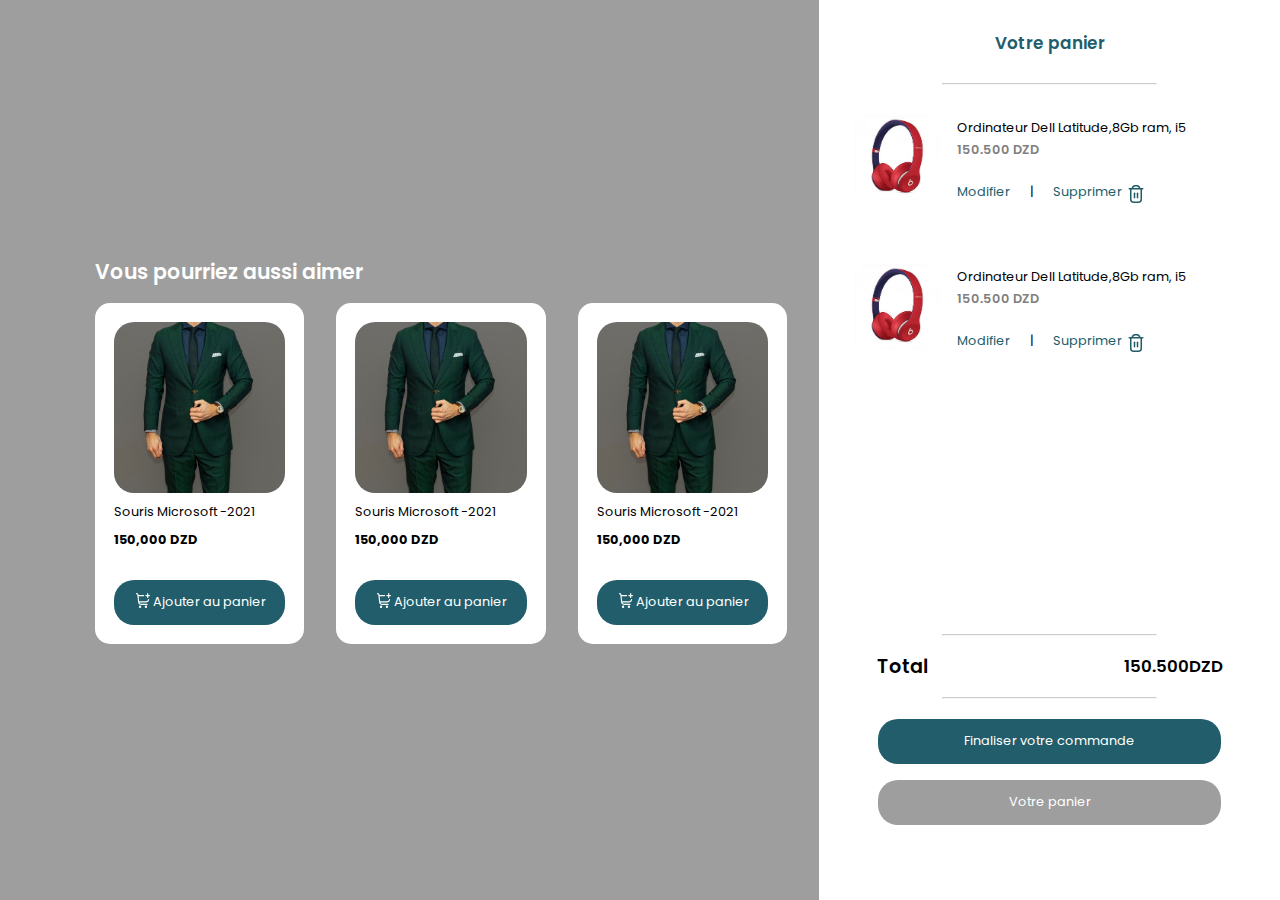
<file: index.html>
<!DOCTYPE html>
<html lang="en">
  <head>
    <title>Ajouter au panier</title>
    <meta charset="UTF-8" />
    <meta name="viewport" content="width=device-width, initial-scale=1" />
    <link rel="shortcut icon" href="./img/favicon.png" type="image/x-icon" />
    <link href="style/style-commande.css" rel="stylesheet" />
    <link rel="stylesheet" href="style/options.css" />
    <link
      href="https://fonts.googleapis.com/css2?family=Poppins:ital,wght@0,100;0,200;0,300;0,400;0,500;0,600;0,700;0,800;0,900;1,200;1,300;1,400;1,500;1,600;1,700;1,800;1,900&display=swap"
      rel="stylesheet"
    />
  </head>
  <body>
    <div class="cols-container">
      <div style="margin-left: 7.4vw">
        <h3 class="mb-10 fg-white" style="font-size: clamp(1rem,1.6vw,5rem);font-weight: 600;">Vous pourriez aussi aimer</h3>
        <div class="suggestions">
          <div class="card-container">
            <div>
              
            <div class="img-container">
              <img
                src="img/prods/prod12.jpg"
                alt="produit"
                class="w-100 b-r-20"
              />
            </div>
            <p class="mt-10 mb-10" >Souris Microsoft -2021</p>
            <p ><b>150,000 DZD</b></p>
          </div>
            <div style="margin-top: calc(2vh + 1vw);">
              <button
                type="button"
                name=""
                class="submit w-100"
                style="
                  display: flex;
                  justify-content: center;
                  align-items: center;
                  padding-top: 1.5vh;
                  padding-bottom: 1.5vh;
                  border-radius: 20px;
                  font-size: max(10px,1vw);
                "
              >
                <div style="margin: 0 max(2px,0.2vw); padding: 0;width: max(11px,1.1vw);height: 2vh;">
                  <img
                    src="Icons/Add to bag.svg"
                    alt=""
                    style="
                           width: 100%;
                      filter: invert(100%) sepia(1%) saturate(527%)
                        hue-rotate(291deg) brightness(119%) contrast(100%);
                    "
                  />
                </div>
                Ajouter au panier
              </button>
            </div>
          </div>
          <div class="card-container">
            <div>
              
            <div class="img-container">
              <img
                src="img/prods/prod12.jpg"
                alt="produit"
                class="w-100 b-r-20"
              />
            </div>
            <p class="mt-10 mb-10" >Souris Microsoft -2021</p>
            <p ><b>150,000 DZD</b></p>
          </div>
            <div style="margin-top: calc(2vh + 1vw);">
              <button
                type="button"
                name=""
                class="submit w-100"
                style="
                  display: flex;
                  justify-content: center;
                  align-items: center;
                  padding-top: 1.5vh;
                  padding-bottom: 1.5vh;
                  border-radius: 20px;
                  font-size: max(10px,1vw);
                "
              >
                <div style="margin: 0 max(2px,0.2vw); padding: 0;width: max(11px,1.1vw);height: 2vh;">
                  <img
                    src="Icons/Add to bag.svg"
                    alt=""
                    style="
                           width: 100%;
                      filter: invert(100%) sepia(1%) saturate(527%)
                        hue-rotate(291deg) brightness(119%) contrast(100%);
                    "
                  />
                </div>
                Ajouter au panier
              </button>
            </div>
          </div>
          <div class="card-container">
            <div>
              
            <div class="img-container">
              <img
                src="img/prods/prod12.jpg"
                alt="produit"
                class="w-100 b-r-20"
              />
            </div>
            <p class="mt-10 mb-10" >Souris Microsoft -2021</p>
            <p ><b>150,000 DZD</b></p>
          </div>
            <div style="margin-top: calc(2vh + 1vw);">
              <button
                type="button"
                name=""
                class="submit w-100"
                style="
                  display: flex;
                  justify-content: center;
                  align-items: center;
                  padding-top: 1.5vh;
                  padding-bottom: 1.5vh;
                  border-radius: 20px;
                  font-size: max(10px,1vw);
                "
              >
                <div style="margin: 0 max(2px,0.2vw); padding: 0;width: max(11px,1.1vw);height: 2vh;">
                  <img
                    src="Icons/Add to bag.svg"
                    alt=""
                    style="
                           width: 100%;
                      filter: invert(100%) sepia(1%) saturate(527%)
                        hue-rotate(291deg) brightness(119%) contrast(100%);
                    "
                  />
                </div>
                Ajouter au panier
              </button>
            </div>
          </div>
        </div>

      </div>

      <div style="height: 100%; background: white;padding: 0 1rem 1rem 1rem; display: flex;flex-direction: column;justify-content: space-between;">
        <div >
          
        <h3 class="t-al-center fg-d-green m-20p" style="font-weight: 600;font-size: max(13.2px,1.32vw);margin-top: 3.3vh;">Votre panier</h3>
        <hr class="hr" style="margin: 3vh auto" />

        <div class="article-container"> 
          <div class="img-container">
            <img src="img/prods/prod02.jpg"  alt="" class="article-img w-100" />
          </div>
          <div class="article-desc" >
            <div>
              <p class="article-title">Ordinateur Dell Latitude,8Gb ram, i5</p>
              <p class="article-price">150.500 DZD</p>
            </div>

            <div class="mt-20">
              <a href="#" class="link-mod">Modifier</a
              ><span style="padding: 0 20px">|</span
              ><a href="#" class="link-mod pos-rel"
                >Supprimer

                <img src="Icons/Delete.svg" alt="" class="img-del-link"
              /></a>
            </div>
          </div>
        </div>

        <div class="article-container">
          <div class="img-container">
            <img src="img/prods/prod02.jpg" alt="" class="article-img w-100" />
          </div>
          <div class="article-desc">
            <div>
              <p class="article-title">Ordinateur Dell Latitude,8Gb ram, i5</p>
              <p class="article-price">150.500 DZD</p>
            </div>

            <div class="mt-20">
              <a href="#" class="link-mod">Modifier</a
              ><span style="padding: 0 20px">|</span
              ><a href="#" class="link-mod pos-rel"
                >Supprimer

                <img src="Icons/Delete.svg" alt="" class="img-del-link"
              /></a>
            </div>
          </div>
        </div>
      </div>
      <div style="padding-bottom: 4.8vh ;">
        
        <hr class="hr m-1r-auto" />

        <div
          class="pd-20-0 space-b"
          style="width: 90%; margin: auto;  "
        >
          <div class="f-bold" style="font-size: max(15px,1.5vw);">Total</div>
          <div class="f-bold" style="font-size: max(1.3vw,13px);">150.500DZD</div>
        </div>
        <hr class="hr m-1r-auto " />

        <div class="div-submit w-100 mt-20">
          <input
            type="button"
            class="submit"
            value="Finaliser votre commande"
                style="
                  padding-top: 1.5vh;
                  padding-bottom: 1.5vh;
                  border-radius: 20px;
                  font-size: max(10px,1vw);
                "
          />
        </div>
        <div class="div-submit w-100" style="margin: 1rem 0;">
          <input
            type="button"
            class="submit"
            value="Votre panier"
                style="
                  padding-top: 1.5vh;
            background: #9e9e9e;
                  padding-bottom: 1.5vh;
                  border-radius: 20px;
                  font-size: max(10px,1vw);
                "
          />
        </div>

      </div>
      </div>
    </div>
  </body>
</html>
</file>
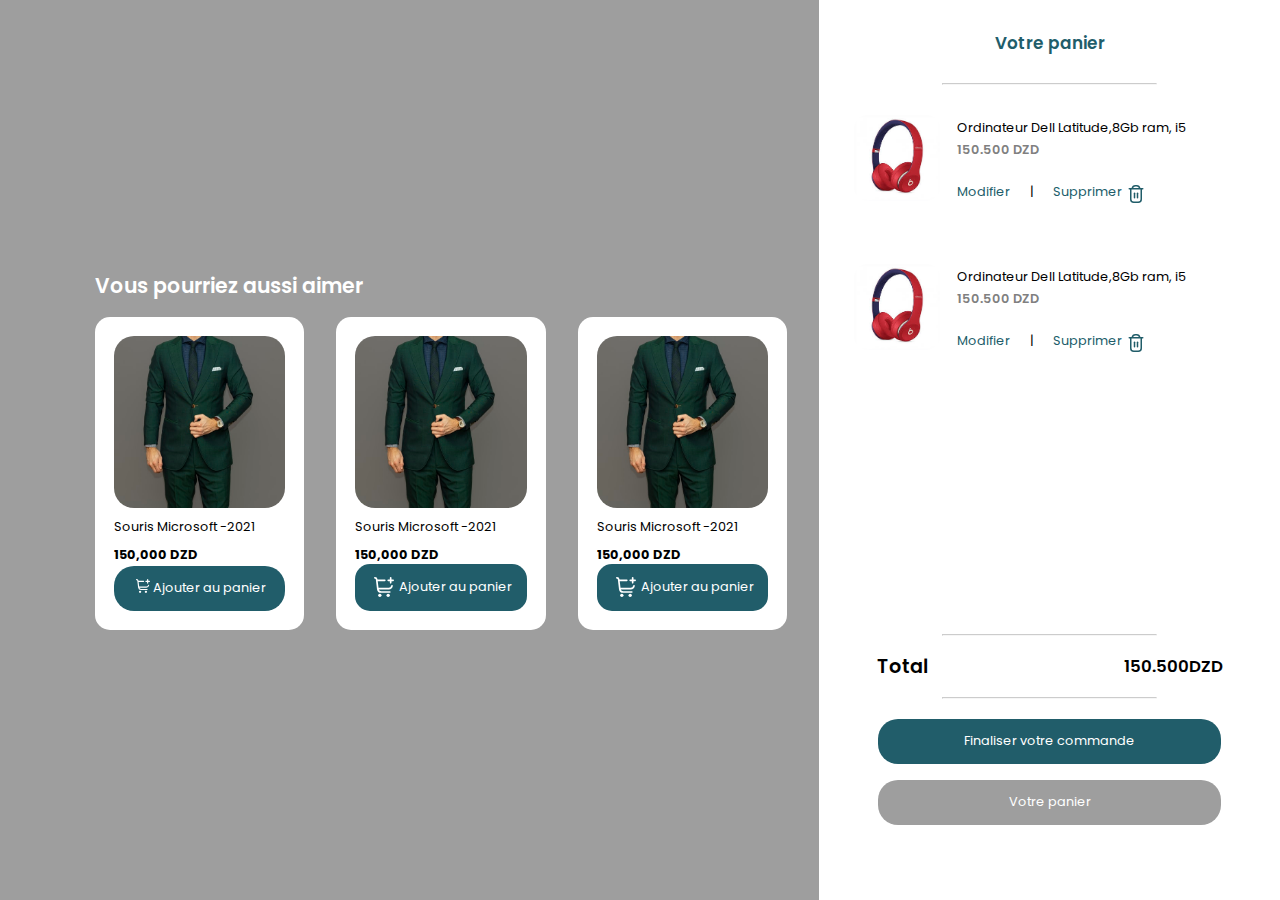
<file: ajouter-au-panier.html>
<!DOCTYPE html>
<html lang="en">
  <head>
    <title>Ajouter au panier</title>
    <meta charset="UTF-8" />
    <meta name="viewport" content="width=device-width, initial-scale=1" />
    <link rel="shortcut icon" href="./img/favicon.png" type="image/x-icon" />
    <link href="style/style-commande.css" rel="stylesheet" />
    <link rel="stylesheet" href="style/options.css" />
    <link
      href="https://fonts.googleapis.com/css2?family=Poppins:ital,wght@0,100;0,200;0,300;0,400;0,500;0,600;0,700;0,800;0,900;1,200;1,300;1,400;1,500;1,600;1,700;1,800;1,900&display=swap"
      rel="stylesheet"
    />
  </head>
  <body>
    <div class="cols-container">
      <div style="margin-left: 7.4vw">
        <h3 class="mb-10 fg-white" style="font-size: clamp(1rem,1.6vw,5rem);font-weight: 600;">Vous pourriez aussi aimer</h3>
        <div class="suggestions">
          <div class="card-container">
            <div>
              
            <div class="img-container">
              <img
                src="img/prods/prod12.jpg"
                alt="produit"
                class="w-100 b-r-20"
              />
            </div>
            <p class="mt-10 mb-10" style="font-size: 1vw;">Souris Microsoft -2021</p>
            <p style="font-size: 1vw;"><b>150,000 DZD</b></p>
          </div>
            <div >
              <button
                type="button"
                name=""
                class="submit w-100"
                style="
                  display: flex;
                  justify-content: center;
                  align-items: center;
                  padding-top: 1.5vh;
                  padding-bottom: 1.5vh;
                  border-radius: 20px;
                  font-size: clamp(8px,1vw,2rem);
                "
              >
                <div style="margin: 0 .2vw; padding: 0;width: 1.1vw;height: 2vh;">
                  <img
                    src="Icons/Add to bag.svg"
                    alt=""
                    style="
                           width: 100%;
                      filter: invert(100%) sepia(1%) saturate(527%)
                        hue-rotate(291deg) brightness(119%) contrast(100%);
                    "
                  />
                </div>
                Ajouter au panier
              </button>
            </div>
          </div>
          <div class="card-container">
            <div>
              
            <div class="img-container">
              <img
                src="img/prods/prod12.jpg"
                alt="produit"
                class="w-100 b-r-20"
              />
            </div>
            <p class="mt-10 mb-10" style="font-size: 1vw;">Souris Microsoft -2021</p>
            <p style="font-size: 1vw;"><b>150,000 DZD</b></p>
          </div>
            <div >
              <button
                type="button"
                name=""
                class="submit w-100"
                style="
                  display: flex;
                  justify-content: center;
                  align-items: center;
                  padding-top: 1.5vh;
                  padding-bottom: 1.5vh;
                  border-radius: 15px;
                  font-size: clamp(8px,1vw,2rem);
                "
              >
                <div style="margin: 0 5px; padding: 0; height: 20px">
                  <img
                    src="Icons/Add to bag.svg"
                    alt=""
                    style="
                      width: 20px;
                      height: 20px;
                      filter: invert(100%) sepia(1%) saturate(527%)
                        hue-rotate(291deg) brightness(119%) contrast(100%);
                    "
                  />
                </div>
                Ajouter au panier
              </button>
            </div>
          </div>
          <div class="card-container">
            <div>
              
            <div class="img-container">
              <img
                src="img/prods/prod12.jpg"
                alt="produit"
                class="w-100 b-r-20"
              />
            </div>
            <p class="mt-10 mb-10" style="font-size: 1vw;">Souris Microsoft -2021</p>
            <p style="font-size: 1vw;"><b>150,000 DZD</b></p>
          </div>
            <div >
              <button
                type="button"
                name=""
                class="submit w-100"
                style="
                  display: flex;
                  justify-content: center;
                  align-items: center;
                  padding-top: 1.5vh;
                  padding-bottom: 1.5vh;
                  border-radius: 15px;
                  font-size: 1vw;
                "
              >
                <div style="margin: 0 5px; padding: 0; height: 20px">
                  <img
                    src="Icons/Add to bag.svg"
                    alt=""
                    style="
                      width: 20px;
                      height: 20px;
                      filter: invert(100%) sepia(1%) saturate(527%)
                        hue-rotate(291deg) brightness(119%) contrast(100%);
                    "
                  />
                </div>
                Ajouter au panier
              </button>
            </div>
          </div>
        </div>

      </div>

      <div style="height: 100vh; background: white;padding: 0 1rem 1rem 1rem; display: flex;flex-direction: column;justify-content: space-between;">
        <div >
          
        <h3 class="t-al-center fg-d-green m-20p" style="font-weight: 600;font-size: 1.32vw;margin-top: 3.3vh;">Votre panier</h3>
        <hr class="hr" style="margin: 3vh auto" />

        <div class="article-container"> 
          <div class="img-container">
            <img src="img/prods/prod02.jpg"  alt="" class="article-img w-100" />
          </div>
          <div class="article-desc" >
            <div>
              <p class="article-title">Ordinateur Dell Latitude,8Gb ram, i5</p>
              <p class="article-price">150.500 DZD</p>
            </div>

            <div class="mt-20">
              <a href="#" class="link-mod">Modifier</a
              ><span style="padding: 0 20px">|</span
              ><a href="#" class="link-mod pos-rel"
                >Supprimer

                <img src="Icons/Delete.svg" alt="" class="img-del-link"
              /></a>
            </div>
          </div>
        </div>

        <div class="article-container">
          <div class="img-container">
            <img src="img/prods/prod02.jpg" alt="" class="article-img w-100" />
          </div>
          <div class="article-desc">
            <div>
              <p class="article-title">Ordinateur Dell Latitude,8Gb ram, i5</p>
              <p class="article-price">150.500 DZD</p>
            </div>

            <div class="mt-20">
              <a href="#" class="link-mod">Modifier</a
              ><span style="padding: 0 20px">|</span
              ><a href="#" class="link-mod pos-rel"
                >Supprimer

                <img src="Icons/Delete.svg" alt="" class="img-del-link"
              /></a>
            </div>
          </div>
        </div>
      </div>
      <div style="padding-bottom: 4.8vh ;">
        
        <hr class="hr m-1r-auto" />

        <div
          class="pd-20-0 space-b"
          style="width: 90%; margin: auto;  "
        >
          <div class="f-bold" style="font-size: 1.5vw;">Total</div>
          <div class="f-bold" style="font-size: 1.3vw;">150.500DZD</div>
        </div>
        <hr class="hr m-1r-auto " />

        <div class="div-submit w-100 mt-20">
          <input
            type="button"
            class="submit"
            value="Finaliser votre commande"
                style="
                  padding-top: 1.5vh;
                  padding-bottom: 1.5vh;
                  border-radius: 20px;
                  font-size: 1vw;
                "
          />
        </div>
        <div class="div-submit w-100" style="margin: 1rem 0;">
          <input
            type="button"
            class="submit"
            value="Votre panier"
                style="
                  padding-top: 1.5vh;
            background: #9e9e9e;
                  padding-bottom: 1.5vh;
                  border-radius: 20px;
                  font-size: 1vw;
                "
          />
        </div>

      </div>
      </div>
    </div>
  </body>
</html>
</file>
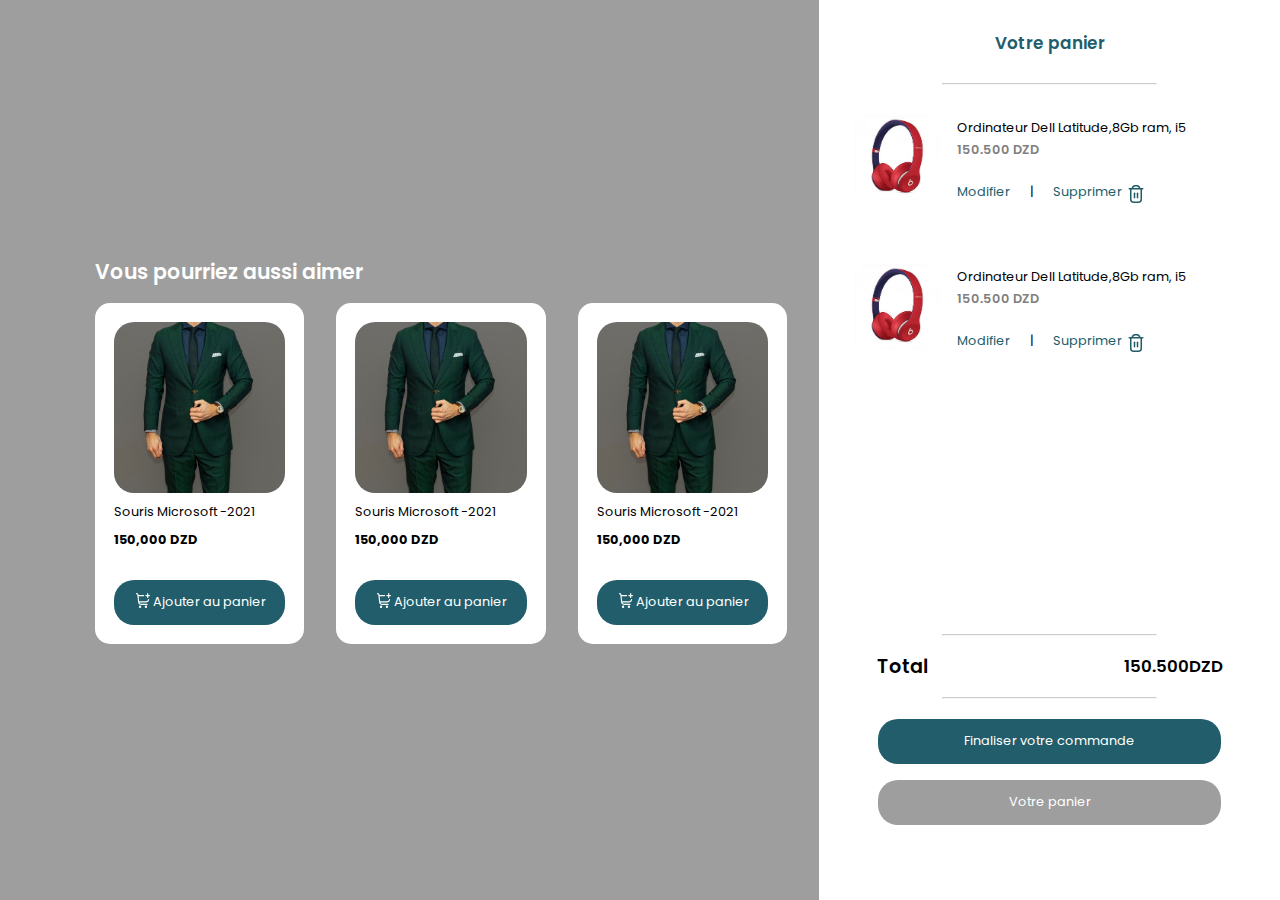
<file: index1.html>
<!DOCTYPE html>
<html lang="en">
  <head>
    <title>Ajouter au panier</title>
    <meta charset="UTF-8" />
    <meta name="viewport" content="width=device-width, initial-scale=1" />
    <link rel="shortcut icon" href="./img/favicon.png" type="image/x-icon" />
    <link href="style1.css" rel="stylesheet" />
    <link rel="stylesheet" href="style/options.css" />
    <link
      href="https://fonts.googleapis.com/css2?family=Poppins:ital,wght@0,100;0,200;0,300;0,400;0,500;0,600;0,700;0,800;0,900;1,200;1,300;1,400;1,500;1,600;1,700;1,800;1,900&display=swap"
      rel="stylesheet"
    />
  </head>
  <body>
    <div class="cols-container">
      <div style="margin-left: 7.4vw">
        <h3 class="mb-10 fg-white" id="title" style="font-size: clamp(1rem,1.6vw,5rem);font-weight: 600;">Vous pourriez aussi aimer</h3>
        <div class="suggestions">
          <div class="card-container" id="card-1">
            <div>
              
            <div class="img-container">
              <img
                src="img/prods/prod12.jpg"
                alt="produit"
                class="w-100 b-r-20"
              />
            </div>
            <p class="mt-10 mb-10" >Souris Microsoft -2021</p>
            <p ><b>150,000 DZD</b></p>
          </div>
            <div style="margin-top: calc(2vh + 1vw);">
              <button
                type="button"
                name=""
                class="submit w-100"
                style="
                  display: flex;
                  justify-content: center;
                  align-items: center;
                  padding-top: 1.5vh;
                  padding-bottom: 1.5vh;
                  border-radius: 20px;
                  font-size: max(10px,1vw);
                "
              >
                <div style="margin: 0 max(2px,0.2vw); padding: 0;width: max(11px,1.1vw);height: 2vh;">
                  <img
                    src="Icons/Add to bag.svg"
                    alt=""
                    style="
                           width: 100%;
                      filter: invert(100%) sepia(1%) saturate(527%)
                        hue-rotate(291deg) brightness(119%) contrast(100%);
                    "
                  />
                </div>
                Ajouter au panier
              </button>
            </div>
          </div>
          <div class="card-container" id="card-2">
            <div>
              
            <div class="img-container">
              <img
                src="img/prods/prod12.jpg"
                alt="produit"
                class="w-100 b-r-20"
              />
            </div>
            <p class="mt-10 mb-10" >Souris Microsoft -2021</p>
            <p ><b>150,000 DZD</b></p>
          </div>
            <div style="margin-top: calc(2vh + 1vw);">
              <button
                type="button"
                name=""
                class="submit w-100"
                style="
                  display: flex;
                  justify-content: center;
                  align-items: center;
                  padding-top: 1.5vh;
                  padding-bottom: 1.5vh;
                  border-radius: 20px;
                  font-size: max(10px,1vw);
                "
              >
                <div style="margin: 0 max(2px,0.2vw); padding: 0;width: max(11px,1.1vw);height: 2vh;">
                  <img
                    src="Icons/Add to bag.svg"
                    alt=""
                    style="
                           width: 100%;
                      filter: invert(100%) sepia(1%) saturate(527%)
                        hue-rotate(291deg) brightness(119%) contrast(100%);
                    "
                  />
                </div>
                Ajouter au panier
              </button>
            </div>
          </div>
          <div class="card-container" id="card-3">
            <div>
              
            <div class="img-container">
              <img
                src="img/prods/prod12.jpg"
                alt="produit"
                class="w-100 b-r-20"
              />
            </div>
            <p class="mt-10 mb-10" >Souris Microsoft -2021</p>
            <p ><b>150,000 DZD</b></p>
          </div>
            <div style="margin-top: calc(2vh + 1vw);">
              <button
                type="button"
                name=""
                class="submit w-100"
                style="
                  display: flex;
                  justify-content: center;
                  align-items: center;
                  padding-top: 1.5vh;
                  padding-bottom: 1.5vh;
                  border-radius: 20px;
                  font-size: max(10px,1vw);
                "
              >
                <div style="margin: 0 max(2px,0.2vw); padding: 0;width: max(11px,1.1vw);height: 2vh;">
                  <img
                    src="Icons/Add to bag.svg"
                    alt=""
                    style="
                           width: 100%;
                      filter: invert(100%) sepia(1%) saturate(527%)
                        hue-rotate(291deg) brightness(119%) contrast(100%);
                    "
                  />
                </div>
                Ajouter au panier
              </button>
            </div>
          </div>
        </div>

      </div>

      <div style="height: 100%; background: white;padding: 0 1rem 1rem 1rem; display: flex;flex-direction: column;justify-content: space-between;">
        <div >
          
        <h3 class="t-al-center fg-d-green m-20p" style="font-weight: 600;font-size: max(13.2px,1.32vw);margin-top: 3.3vh;">Votre panier</h3>
        <hr class="hr" style="margin: 3vh auto" />

        <div class="article-container"> 
          <div class="img-container">
            <img src="img/prods/prod02.jpg"  alt="" class="article-img w-100" />
          </div>
          <div class="article-desc" >
            <div>
              <p class="article-title">Ordinateur Dell Latitude,8Gb ram, i5</p>
              <p class="article-price">150.500 DZD</p>
            </div>

            <div class="mt-20">
              <a href="#" class="link-mod">Modifier</a
              ><span style="padding: 0 20px">|</span
              ><a href="#" class="link-mod pos-rel"
                >Supprimer

                <img src="Icons/Delete.svg" alt="" class="img-del-link"
              /></a>
            </div>
          </div>
        </div>

        <div class="article-container">
          <div class="img-container">
            <img src="img/prods/prod02.jpg" alt="" class="article-img w-100" />
          </div>
          <div class="article-desc">
            <div>
              <p class="article-title">Ordinateur Dell Latitude,8Gb ram, i5</p>
              <p class="article-price">150.500 DZD</p>
            </div>

            <div class="mt-20">
              <a href="#" class="link-mod">Modifier</a
              ><span style="padding: 0 20px">|</span
              ><a href="#" class="link-mod pos-rel"
                >Supprimer

                <img src="Icons/Delete.svg" alt="" class="img-del-link"
              /></a>
            </div>
          </div>
        </div>
      </div>
      <div style="padding-bottom: 4.8vh ;">
        
        <hr class="hr m-1r-auto" />

        <div
          class="pd-20-0 space-b"
          style="width: 90%; margin: auto;  "
        >
          <div class="f-bold" style="font-size: max(15px,1.5vw);">Total</div>
          <div class="f-bold" style="font-size: max(1.3vw,13px);">150.500DZD</div>
        </div>
        <hr class="hr m-1r-auto " />

        <div class="div-submit w-100 mt-20">
          <input
            type="button"
            class="submit"
            value="Finaliser votre commande"
                style="
                  padding-top: 1.5vh;
                  padding-bottom: 1.5vh;
                  border-radius: 20px;
                  font-size: max(10px,1vw);
                "
          />
        </div>
        <div class="div-submit w-100" style="margin: 1rem 0;">
          <input
            type="button"
            class="submit"
            value="Votre panier"
                style="
                  padding-top: 1.5vh;
            background: #9e9e9e;
                  padding-bottom: 1.5vh;
                  border-radius: 20px;
                  font-size: max(10px,1vw);
                "
          />
        </div>

      </div>
      </div>
    </div>
  </body>
</html>
</file>
<file: style/style-commande.css>
* {
  margin: 0px;
  padding: 0px;
  box-sizing: border-box;
  font-family: Poppins;
  outline: none;
}
.body {
  position: relative;
}
.HeadLinearGradient {
  width: 100%;
  margin: 0px auto;
  min-width: 1050px;
  overflow: hidden;
}
.barreHeader {
  background: linear-gradient(rgba(32, 98, 112, 1), rgba(27, 149, 151, 1));
  width: 100%;
  padding: 10px 5%;
  display: flex;

  align-items: center;
  /*border: 2px solid lightyellow;*/
}
.HeadLogo {
  width: 15%;
  min-width: 150px;
  margin: 0px 3px;
  object-fit: contain;
}
.HeadMenu {
  padding: 2px 5px;
  background-color: #fff;
  border-radius: 20px;
  margin: 0px 3px;
  font-size: 0.6rem;
  font-weight: 500;
  display: flex;
  align-items: center;
  cursor: pointer;
}
.HeadMenu span {
  margin: 0px 3px;
  cursor: pointer;
}
.MenuHamburger {
  width: 15px;
  margin: 2px;
}
.HeadSearch {
  display: flex;
  align-items: center;
  width: 100%;
  padding: 2px 5px;
  background-color: #fff;
  border-radius: 20px;
}
.SearchConfig {
  width: 15px;
  margin: 0px 5px;
  cursor: pointer;
}
.HeadSearch input {
  width: 100%;
  font-size: 0.8rem;
  font-family: poppins;
  padding-left: 25px;
  height: 1.5rem;
  line-height: 2rem;
  border: none;
  margin: 0px 5px;
  color: #6d6d6d;
  background-image: url("../img/search.png");
  background-repeat: no-repeat;
  background-size: 17px 17px;
  background-position: 0px 3px;
}
.HeadSearch,
.HeadMenu,
.HeadLeftBarre {
  height: 2rem;
  min-height: 1.9rem;
  margin: 0px 4px;
}
.HeadLeftBarre {
  display: flex;
  align-items: center;
  padding: 0px 15px;
  border-radius: 20px;
  background-color: #fff;
}
.LeftBarreIcn {
  background-position: 0px 0px;
  background-size: 15px 15px;
  background-repeat: no-repeat;
  font-size: 0.7rem;
  font-weight: 600;
  color: #203030;
  display: flex;
  align-items: center;
  padding: 0px 5px;
  padding-left: 20px;
  border-right: 1px solid #505050;
  cursor: pointer;
  margin: 0px 2px;
}
.account {
  background-image: url(../img/user_icn.png);
}
.heart {
  background-image: url(../img/heart_icn.png);
}
.cart {
  background-image: url(../img/cart_icn.png);
}
.LeftBarreIcn[role="left"] {
  border: none;
}
.downArr {
  width: 7px;
  height: 7px;
  border-top: 2px solid #606060;
  border-left: 2px solid #606060;
  border-top-left-radius: 4px;
  margin-left: 10px;
  margin-right: 5px;
  transform: rotate(225deg);
  transition: all 0.3s ease-in;
}
.downArr:hover {
  border-color: #232323;
}

.detail-body {
  width: 80%;
  margin: auto;
  min-width: 1050px;
}
.abs-return {
  position: absolute;
  padding: 10px;
  top: 100px;
  left: 5%;
  color: #315c65;
  text-decoration: none;
}
.steps {
  padding: 20px 0;
  width: 70%;
  margin: auto;

  display: grid;
  grid-template-columns: 0.6fr 1fr 1fr 1fr 1fr 1fr;
  place-items: center;
  gap: 0;
  column-gap: 0px;
}

.step {
  width: 100%;
  display: grid;
  grid-template-columns: 40% 60%;
  place-items: center;
  gap: 0;
}
.final-step {
  grid-template-columns: 40%;
}

.circle {
  color: #dedede;
  font-weight: 600;
  border: 4px solid #dedede;
  aspect-ratio: 1/1;
  font-size: 1.3rem;
  width: 100%;

  border-radius: 50%;

  display: flex;
  justify-content: center;
  align-items: center;
}

.line {
  border: 2px solid #dedede;
  width: 100%;
  height: 0;
}
.txt {
  margin-top: 0.9rem;
  font-size: 1rem;
  font-weight: 600;
  color: rgb(172, 172, 172);
}

.signin-steps {
  width: 50%;
  margin: auto;
  display: grid;
  grid-template-columns: 0.9fr 1fr 1fr 1fr 1fr;
}
.signin-step {
  width: 100%;
  display: grid;
  grid-template-columns: 10% 90%;
  place-items: center;
  gap: 0;
  margin-bottom: 15px;
}
.s-circle {
  width: 20px;
  height: 20px;
  background: #dedede;
  color: #dedede;
  border: 6px solid #dedede;
  border-radius: 100%;
  z-index: 1;
}
.second-container {
  display: flex;
  justify-content: center;

  margin-top: 3rem;
  margin-left: 30px;
}
.left-div,
.right-div {
  width: 45%;
}
.middle-div {
  width: 7%;
  text-align: center;
}
.left-div {
  text-align: right;
}

.seconnecter,
.sinscrire,
.sep {
  font-size: 1.2rem;
  padding: 2px 5px;
  color: #315c65;
}
.seconnecter {
  background: none;

  border: none;
}
.sinscrire {
  background: none;

  border: none;

  /*   border-bottom: 2px solid #315c65;
 */
}
.seconnecter-focus,
.sinscrire-focus {
  color: #f0565c;
  border-bottom: 2px solid #f0565c;
  font-weight: bolder;
}

.form-connexion-container,
.form-adresse-container {
  /*   border: 1px solid red;
 */
  margin: 2rem;
  text-align: center;
}
.form-inscription-container {
  margin: 1rem;
  text-align: center;
}
.div-input {
  text-align: center;

  width: 40%;
  margin: 1rem auto;
}

.input {
  width: 100%;
  padding: 12px 15px;
  border: 1px solid #dedede;
  border-radius: 15px;
}
.input:focus {
  border: 2px solid #315c65;
}
.param {
  display: flex;
  justify-content: space-between;
  width: 40%;
  margin: auto;
  font-size: 0.8rem;
}
.forgot-pass > a {
  text-decoration: none;
  color: #315c65;
}
.div-submit {
  width: 60%;
  text-align: center;
}
.div-submit > input,
.div-submit > button,
.submit{
  padding: 10px ;
  background: #215d6a;
  color: white;
  border: none;
}
.submit{
  width:80%
}

.img-svg {
  width: 40%;
  height: 40%;
  filter: invert(30%) sepia(57%) saturate(464%) hue-rotate(143deg)
    brightness(91%) contrast(94%);
}
.checkbox-container {
  height: 100%;
  margin-top: 6px;
}
.checkbox {
  margin: 0 7px;
  width: 17px;
  height: 17px;
}

.check {
  display: flex;
  justify-content: center;
  align-items: center;
}


.panier {
  display: grid;
  grid-template-columns: 55% 15% 15% 15%;
  border-radius: 15px 15px 0 0;
  border-left: 2px solid #dedede;
  border-right: 2px solid #dedede;
  border-bottom: 1px solid #dedede;
  margin-top: 3vh;
}

.t-header {
  background: #b2b2b2;

  width: 100%;
  padding: 15px;
  font-size: 1rem;
  text-transform: uppercase;
  text-align: center;
  color: white;
}
.t-header-first {
  text-align: left;
  border-radius: 15px 0 0 15px;
}
.t-header-last {
  border-radius: 0 15px 15px 0;
}
.t-content {
  padding: 10px 5px;
  border: 1px solid #dedede;
  display: grid;
  place-content: center;
}
.t-content-first-col {
  text-align: left;
  border-left: none;
  display: block;
}
.t-content-first-row {
  border-top: none;
}
.t-content-last-col {
  border-right: none;
}
.hr {
  width: 50%;
  
  color: inherit;
  background-color: currentColor;
  opacity: 0.50;
}
.hr-20 {
  width: 20%;
}
.icon-container {
  position: absolute;
  background: none;
  border: none;
  top: 0;
  bottom: 0;
  right: 0;
  display: grid;
  place-content: center;
  margin: 0 25px;
}
.pre-ind {
  margin: 20px;
}

.label-file {
  color: #215d6a;
  cursor: pointer;
  position: relative;
  margin: 20px;
}
.img-upload {
  width: 20px;
  height: 20px;
  top: 3px;
  bottom: 0px;
  position: absolute;
  filter: invert(30%) sepia(57%) saturate(464%) hue-rotate(143deg)
    brightness(91%) contrast(94%);
  left: -30px;
}
.img-del {
  right: -20px;
  top: 3px;
  bottom: 0px;

  position: absolute;
  filter: invert(30%) sepia(57%) saturate(464%) hue-rotate(143deg)
    brightness(91%) contrast(94%);
}
.img-del-link {
  position: absolute;
  top: 2px;
  width: 18px;
  height: 18px;
  margin: 0 5px;

  filter: invert(30%) sepia(57%) saturate(464%) hue-rotate(143deg)
    brightness(91%) contrast(94%);
}
.note-card {
  margin: 20px auto;
  width: 50%;
  padding: 10px 30px;
  background: #727272;
  color: white;
  border-radius: 15px;
  text-align: left;
}
.select {
  width: 100%;
  padding: 15px;
  background: url(http://cdn1.iconfinder.com/data/icons/cc_mono_icon_set/blacks/16x16/br_down.png)
    no-repeat right #fff;
  -webkit-appearance: none;
  background-position-x: 95%;

  border: 1px solid #dedede;
  border-radius: 15px;
}

.article-container {
  display: grid;
  width: 100%;
  grid-template-columns: 22% 78%;
  padding: 0 max(15px,1.5vw);
margin:3.4vh 0  min(7vh,4rem) 0;
  font-size: max(10px,1vw);
}
.article-img {
  border-radius: 15px;
}
.article-desc{
  margin: 0 .5vw ;
}

.article-title {
  margin: .25rem 0 .25rem 0;
}
.article-price {
  font-weight: 600;
  color: gray;
}

.link-mod {
  text-decoration: none;
  color: #215d6a;
}
.qte-container {
  border: 1px solid #a3a3a3;
  border-left: none;
  border-right: none;
  position: relative;
  height: 40px;
  width: 70px;
  margin: auto;
  display: grid;
  place-items: center;
}
.plus-btn,
.minus-btn {
  height: 40px;
  width: 40px;

  position: absolute;
  padding: 10px;
  top: -1px;
  border: 1px solid #a3a3a3;

  border-radius: 15px;

  background: none;
}
.plus-btn {
  left: 70%;
}
.minus-btn {
  right: 70%;
}
.article-desc {
  padding: 0 10px;
  display: flex;
  flex-direction: column;
  justify-content: space-between;
}
.img-container {
  display: flex;
  justify-content: center;
  align-items: center;
}
.last-row {
  border: 2px solid #dedede;
  border-top: none;
  display: flex;
  justify-content: space-between;
  align-items: center;
}
.paiement-l-div {
  border-right: 1px solid #dedede;
  padding: 10px;
}
.paiement-r-div {
  border-left: 1px solid #dedede;
  padding: 30px;
}
.space-b {
  display: flex;
  justify-content: space-between;
  margin: 10px 0;
}
.lbl-abs,
.link-abs {
  position: absolute;
  top: 0px;
  padding: 0 20px;

  bottom: 0px;
  display: grid;
  place-items: center;
  color: #979797;
}
.lbl-abs {
  left: 0px;
}

.link-abs {
  right: 0px;
  text-decoration: none;
}


.div-logos {
  display: grid;
  grid-template-columns: 50% 50%;
  text-align: center;
  margin: 4rem 0;
}

.btn-app {
  border-radius: 15px;
  border: none;
  background: #b8b8b8;
  color: white;
  font-size: 1rem;
}
.tx {
  color: #8f8f8f;
  font-size: 0.9rem;
}

.card-container{
  padding: max(15px,1.5vw);
  background: white;
  border-radius: 15px;
  display: flex;
  flex-direction: column;
  justify-content: space-between;
  
}
.card-container p{
  font-size: max(10px,1vw);


}
.suggestions{
  display: flex;
  justify-content: center;
  gap: 2rem;
  margin: 1rem 2rem auto 0;

}
.cols-container{
  background: #9e9e9e;
  display: grid;
  grid-template-columns: 64% 36%;
  height: 100vh;
  min-width: 1000px;
  align-items: center;

}
</file>
<file: style/options.css>
.fg-white {
  color: white;
}

.fg-bold {
  font-weight: 600;
}
.fg-black {
  color: black;
}
.fg-888 {
  color: #888;
}

.fg-grey {
  color: #6d6d6d;
  padding: 15px;
  font-size: 0.8rem;
}
.fg-d-green {
  color: #215d6a;
}

.bd-r-gray {
  border-right: 1px solid #dedede;
}
.bd-l-gray {
  border-left: 1px solid #dedede;
}
.bd-6-green {
  border: 6px solid #215d6a;
}
.bd-1-gray {
  border: 1px solid lightgray;
}
.bd-3-green {
  border: 3px solid #215d6a;
}
.b-r-20 {
  border-radius: 20px;
}
.b-r-15 {
  border-radius: 15px;
}
.b-r-10{
  border-radius: 10px;
}

.bg-none {
  background: none;
  border: none;
}
.bg-d-green {
  background: #215d6a;
}
.bg-white {
  background: white;
}
.pos-rel {
  position: relative;
}
.pos-abs {
  position: absolute;
}
.t-0 {
  top: 0px;
}
.t-3{
  top:3px;
}

.r-0 {
  right: 0px;
}
.r-10{
  right:10px;
}
.display-none {
  display: none;
}
.w-80 {
  width: 80%;
}
.w-85 {
  width: 85%;
}
.w-40 {
  width: 40%;
}
.w-50 {
  width: 50%;
}
.w-60 {
  width: 60%;
}
.w-20 {
  width: 20%;
}

.w-100 {
  width: 100%;
}
.w-70 {
  width: 70%;
}
.h-100 {
  height: 100%;
}
.m-auto {
  margin: auto;
}
.m-10 {
  margin: 10px;
}

.m-20p {
  margin: 20px;
}

.m-0 {
  margin: 0;
}
.m-2r-auto {
  margin: 2rem auto;
}
.m-1r-auto {
  margin: 1rem auto;
}
.mb-10 {
  margin-bottom: 10px;
}
.mb-20 {
  margin-bottom: 20px;
}
.mb-30 {
  margin-bottom: 30px;
}
.mt-50 {
  margin-top: 50px;
}
.mt-30 {
  margin-top: 30px;
}
.mt-20 {
  margin-top: 20px;
}
.mt-10 {
  margin-top: 10px;
}
.fs-1-2 {
  font-size: 1.2rem;
}
.fs-1-5 {
  font-size: 1.5rem;
}

.fs-max-1vw {
  font-size: max(10px, 1vw);
}
.fs-max-1-6vw {
  font-size: max(1rem, 1.6vw);
}

.fw-600 {
  font-weight: 600;
}
.col-2 {
  display: grid;
  grid-template-columns: 1fr 1fr;
  gap: 20px;

  margin: 1rem auto;
}
.t-al-center {
  text-align: center;
}
.t-al-left {
  text-align: left;
}
.td-none {
  text-decoration: none;
}
.pd-20 {
  padding: 20px;
}
.pd-10{
  padding:10px;
}
.pd-30 {
  padding: 30px;
}
.pd-20-0 {
  width: 30%;
  display: flex;
  justify-content: space-between;
  align-items: center;
}
.pd-bottom-20 {
  padding-bottom: 20px;
}
.f-bold {
  font-size: 1.3rem;
  font-weight: 600;
  padding: 0 20px;
}
.grid-60-40 {
  display: grid;
  grid-template-columns: 60% 40%;
}
.grid-70-30 {
  margin: 20px 0;
  display: grid;
  grid-template-columns: 70% 30%;
  gap: 20px;
}
.flex-center,
.flex-between {
  display: flex;
  justify-content: center;
}
.flex-center {
  align-items: center;
}
.flex-between {
  justify-content: space-between;
}

.filter-white {
  filter: invert(100%) sepia(1%) saturate(527%) hue-rotate(291deg)
    brightness(119%) contrast(100%);
}
.filter-green {
  filter: invert(30%) sepia(57%) saturate(464%) hue-rotate(143deg)
    brightness(91%) contrast(94%);
}
.filter-red{
  filter: invert(39%) sepia(91%) saturate(617%) hue-rotate(313deg) brightness(97%) contrast(93%);(88%);
}
</file>
<file: style1.css>
* {
  margin: 0px;
  padding: 0px;
  box-sizing: border-box;
  font-family: Poppins;
  outline: none;
}
.body {
  position: relative;
}
.HeadLinearGradient {
  width: 100%;
  margin: 0px auto;
  min-width: 1050px;
  overflow: hidden;
}
.barreHeader {
  background: linear-gradient(rgba(32, 98, 112, 1), rgba(27, 149, 151, 1));
  width: 100%;
  padding: 10px 5%;
  display: flex;

  align-items: center;
  /*border: 2px solid lightyellow;*/
}
.HeadLogo {
  width: 15%;
  min-width: 150px;
  margin: 0px 3px;
  object-fit: contain;
}
.HeadMenu {
  padding: 2px 5px;
  background-color: #fff;
  border-radius: 20px;
  margin: 0px 3px;
  font-size: 0.6rem;
  font-weight: 500;
  display: flex;
  align-items: center;
  cursor: pointer;
}
.HeadMenu span {
  margin: 0px 3px;
  cursor: pointer;
}
.MenuHamburger {
  width: 15px;
  margin: 2px;
}
.HeadSearch {
  display: flex;
  align-items: center;
  width: 100%;
  padding: 2px 5px;
  background-color: #fff;
  border-radius: 20px;
}
.SearchConfig {
  width: 15px;
  margin: 0px 5px;
  cursor: pointer;
}
.HeadSearch input {
  width: 100%;
  font-size: 0.8rem;
  font-family: poppins;
  padding-left: 25px;
  height: 1.5rem;
  line-height: 2rem;
  border: none;
  margin: 0px 5px;
  color: #6d6d6d;
  background-image: url("../img/search.png");
  background-repeat: no-repeat;
  background-size: 17px 17px;
  background-position: 0px 3px;
}
.HeadSearch,
.HeadMenu,
.HeadLeftBarre {
  height: 2rem;
  min-height: 1.9rem;
  margin: 0px 4px;
}
.HeadLeftBarre {
  display: flex;
  align-items: center;
  padding: 0px 15px;
  border-radius: 20px;
  background-color: #fff;
}
.LeftBarreIcn {
  background-position: 0px 0px;
  background-size: 15px 15px;
  background-repeat: no-repeat;
  font-size: 0.7rem;
  font-weight: 600;
  color: #203030;
  display: flex;
  align-items: center;
  padding: 0px 5px;
  padding-left: 20px;
  border-right: 1px solid #505050;
  cursor: pointer;
  margin: 0px 2px;
}
.account {
  background-image: url(../img/user_icn.png);
}
.heart {
  background-image: url(../img/heart_icn.png);
}
.cart {
  background-image: url(../img/cart_icn.png);
}
.LeftBarreIcn[role="left"] {
  border: none;
}
.downArr {
  width: 7px;
  height: 7px;
  border-top: 2px solid #606060;
  border-left: 2px solid #606060;
  border-top-left-radius: 4px;
  margin-left: 10px;
  margin-right: 5px;
  transform: rotate(225deg);
  transition: all 0.3s ease-in;
}
.downArr:hover {
  border-color: #232323;
}

.detail-body {
  width: 80%;
  margin: auto;
  min-width: 1050px;
}
.abs-return {
  position: absolute;
  padding: 10px;
  top: 100px;
  left: 5%;
  color: #315c65;
  text-decoration: none;
}
.steps {
  padding: 20px 0;
  width: 70%;
  margin: auto;

  display: grid;
  grid-template-columns: 0.6fr 1fr 1fr 1fr 1fr 1fr;
  place-items: center;
  gap: 0;
  column-gap: 0px;
}

.step {
  width: 100%;
  display: grid;
  grid-template-columns: 40% 60%;
  place-items: center;
  gap: 0;
}
.final-step {
  grid-template-columns: 40%;
}

.circle {
  color: #dedede;
  font-weight: 600;
  border: 4px solid #dedede;
  aspect-ratio: 1/1;
  font-size: 1.3rem;
  width: 100%;

  border-radius: 50%;

  display: flex;
  justify-content: center;
  align-items: center;
}

.line {
  border: 2px solid #dedede;
  width: 100%;
  height: 0;
}
.txt {
  margin-top: 0.9rem;
  font-size: 1rem;
  font-weight: 600;
  color: rgb(172, 172, 172);
}

.signin-steps {
  width: 50%;
  margin: auto;
  display: grid;
  grid-template-columns: 0.9fr 1fr 1fr 1fr 1fr;
}
.signin-step {
  width: 100%;
  display: grid;
  grid-template-columns: 10% 90%;
  place-items: center;
  gap: 0;
  margin-bottom: 15px;
}
.s-circle {
  width: 20px;
  height: 20px;
  background: #dedede;
  color: #dedede;
  border: 6px solid #dedede;
  border-radius: 100%;
  z-index: 1;
}
.second-container {
  display: flex;
  justify-content: center;

  margin-top: 3rem;
  margin-left: 30px;
}
.left-div,
.right-div {
  width: 45%;
}
.middle-div {
  width: 7%;
  text-align: center;
}
.left-div {
  text-align: right;
}

.seconnecter,
.sinscrire,
.sep {
  font-size: 1.2rem;
  padding: 2px 5px;
  color: #315c65;
}
.seconnecter {
  background: none;

  border: none;
}
.sinscrire {
  background: none;

  border: none;

  /*   border-bottom: 2px solid #315c65;
 */
}
.seconnecter-focus,
.sinscrire-focus {
  color: #f0565c;
  border-bottom: 2px solid #f0565c;
  font-weight: bolder;
}

.form-connexion-container,
.form-adresse-container {
  /*   border: 1px solid red;
 */
  margin: 2rem;
  text-align: center;
}
.form-inscription-container {
  margin: 1rem;
  text-align: center;
}
.div-input {
  text-align: center;

  width: 40%;
  margin: 1rem auto;
}

.input {
  width: 100%;
  padding: 12px 15px;
  border: 1px solid #dedede;
  border-radius: 15px;
}
.input:focus {
  border: 2px solid #315c65;
}
.param {
  display: flex;
  justify-content: space-between;
  width: 40%;
  margin: auto;
  font-size: 0.8rem;
}
.forgot-pass > a {
  text-decoration: none;
  color: #315c65;
}
.div-submit {
  width: 60%;
  text-align: center;
}
.div-submit > input,
.div-submit > button,
.submit{
  padding: 10px ;
  background: #215d6a;
  color: white;
  border: none;
}
.submit{
  width:80%
}

.img-svg {
  width: 40%;
  height: 40%;
  filter: invert(30%) sepia(57%) saturate(464%) hue-rotate(143deg)
    brightness(91%) contrast(94%);
}
.checkbox-container {
  height: 100%;
  margin-top: 6px;
}
.checkbox {
  margin: 0 7px;
  width: 17px;
  height: 17px;
}

.check {
  display: flex;
  justify-content: center;
  align-items: center;
}


.panier {
  display: grid;
  grid-template-columns: 55% 15% 15% 15%;
  border-radius: 15px 15px 0 0;
  border-left: 2px solid #dedede;
  border-right: 2px solid #dedede;
  border-bottom: 1px solid #dedede;
  margin-top: 3vh;
}

.t-header {
  background: #b2b2b2;

  width: 100%;
  padding: 15px;
  font-size: 1rem;
  text-transform: uppercase;
  text-align: center;
  color: white;
}
.t-header-first {
  text-align: left;
  border-radius: 15px 0 0 15px;
}
.t-header-last {
  border-radius: 0 15px 15px 0;
}
.t-content {
  padding: 10px 5px;
  border: 1px solid #dedede;
  display: grid;
  place-content: center;
}
.t-content-first-col {
  text-align: left;
  border-left: none;
  display: block;
}
.t-content-first-row {
  border-top: none;
}
.t-content-last-col {
  border-right: none;
}
.hr {
  width: 50%;
  
  color: inherit;
  background-color: currentColor;
  opacity: 0.50;
}
.hr-20 {
  width: 20%;
}
.icon-container {
  position: absolute;
  background: none;
  border: none;
  top: 0;
  bottom: 0;
  right: 0;
  display: grid;
  place-content: center;
  margin: 0 25px;
}
.pre-ind {
  margin: 20px;
}

.label-file {
  color: #215d6a;
  cursor: pointer;
  position: relative;
  margin: 20px;
}
.img-upload {
  width: 20px;
  height: 20px;
  top: 3px;
  bottom: 0px;
  position: absolute;
  filter: invert(30%) sepia(57%) saturate(464%) hue-rotate(143deg)
    brightness(91%) contrast(94%);
  left: -30px;
}
.img-del {
  right: -20px;
  top: 3px;
  bottom: 0px;

  position: absolute;
  filter: invert(30%) sepia(57%) saturate(464%) hue-rotate(143deg)
    brightness(91%) contrast(94%);
}
.img-del-link {
  position: absolute;
  top: 2px;
  width: 18px;
  height: 18px;
  margin: 0 5px;

  filter: invert(30%) sepia(57%) saturate(464%) hue-rotate(143deg)
    brightness(91%) contrast(94%);
}
.note-card {
  margin: 20px auto;
  width: 50%;
  padding: 10px 30px;
  background: #727272;
  color: white;
  border-radius: 15px;
  text-align: left;
}
.select {
  width: 100%;
  padding: 15px;
  background: url(http://cdn1.iconfinder.com/data/icons/cc_mono_icon_set/blacks/16x16/br_down.png)
    no-repeat right #fff;
  -webkit-appearance: none;
  background-position-x: 95%;

  border: 1px solid #dedede;
  border-radius: 15px;
}

.article-container {
  display: grid;
  width: 100%;
  grid-template-columns: 22% 78%;
  padding: 0 max(15px,1.5vw);
margin:3.4vh 0  min(7vh,4rem) 0;
  font-size: max(10px,1vw);
}
.article-img {
  border-radius: 15px;
}
.article-desc{
  margin: 0 .5vw ;
}

.article-title {
  margin: .25rem 0 .25rem 0;
}
.article-price {
  font-weight: 600;
  color: gray;
}

.link-mod {
  text-decoration: none;
  color: #215d6a;
}
.qte-container {
  border: 1px solid #a3a3a3;
  border-left: none;
  border-right: none;
  position: relative;
  height: 40px;
  width: 70px;
  margin: auto;
  display: grid;
  place-items: center;
}
.plus-btn,
.minus-btn {
  height: 40px;
  width: 40px;

  position: absolute;
  padding: 10px;
  top: -1px;
  border: 1px solid #a3a3a3;

  border-radius: 15px;

  background: none;
}
.plus-btn {
  left: 70%;
}
.minus-btn {
  right: 70%;
}
.article-desc {
  padding: 0 10px;
  display: flex;
  flex-direction: column;
  justify-content: space-between;
}
.img-container {
  display: flex;
  justify-content: center;
  align-items: center;
}
.last-row {
  border: 2px solid #dedede;
  border-top: none;
  display: flex;
  justify-content: space-between;
  align-items: center;
}
.paiement-l-div {
  border-right: 1px solid #dedede;
  padding: 10px;
}
.paiement-r-div {
  border-left: 1px solid #dedede;
  padding: 30px;
}
.space-b {
  display: flex;
  justify-content: space-between;
  margin: 10px 0;
}
.lbl-abs,
.link-abs {
  position: absolute;
  top: 0px;
  padding: 0 20px;

  bottom: 0px;
  display: grid;
  place-items: center;
  color: #979797;
}
.lbl-abs {
  left: 0px;
}

.link-abs {
  right: 0px;
  text-decoration: none;
}


.div-logos {
  display: grid;
  grid-template-columns: 50% 50%;
  text-align: center;
  margin: 4rem 0;
}

.btn-app {
  border-radius: 15px;
  border: none;
  background: #b8b8b8;
  color: white;
  font-size: 1rem;
}
.tx {
  color: #8f8f8f;
  font-size: 0.9rem;
}

.card-container{
  padding: max(15px,1.5vw);
  background: white;
  border-radius: 15px;
  display: flex;
  flex-direction: column;
  justify-content: center;
  
}
#card-1{

  animation: left-to-right 2s ease;
}
@keyframes left-to-right{
  0%{
    transform: translateX(-30%);
  }
  100%{
    transform: translateX(0%);
  }
  

}

#card-2{
  

  animation: left-to-right-1 2s ease;
}
@keyframes left-to-right-1{
  0%{
    transform: translateX(-40%);
  }
  100%{
    transform: translateX(0%);
  }
  

}
#card-3{

  animation: left-to-right-2 2s ease;
}

@keyframes left-to-right-2{
  0%{
    transform: translateX(-50%);
  }
  100%{
    transform: translateX(0%);
  }
  

}
#title{


  animation: top-down 1s ease-in;
}
@keyframes top-down{
  0%{

  transform: translateY(-50%);
  }
100%{

  transform: translateY(0%);
}
}
.card-container p{
  font-size: max(10px,1vw);


}
.suggestions{
  display: flex;
  justify-content: center;
  gap: 2rem;
  margin: 1rem 2rem auto 0;

}
@keyframes left-to-right{
  0%{
    transform: translateX(-20%);
  }
  100%{
    transform: translateX(0%);
  }
  

}
.cols-container{
  background: #9e9e9e;
  display: grid;
  grid-template-columns: 64% 36%;
  height: 100vh;
  min-width: 1000px;
  align-items: center;

}
</file>
